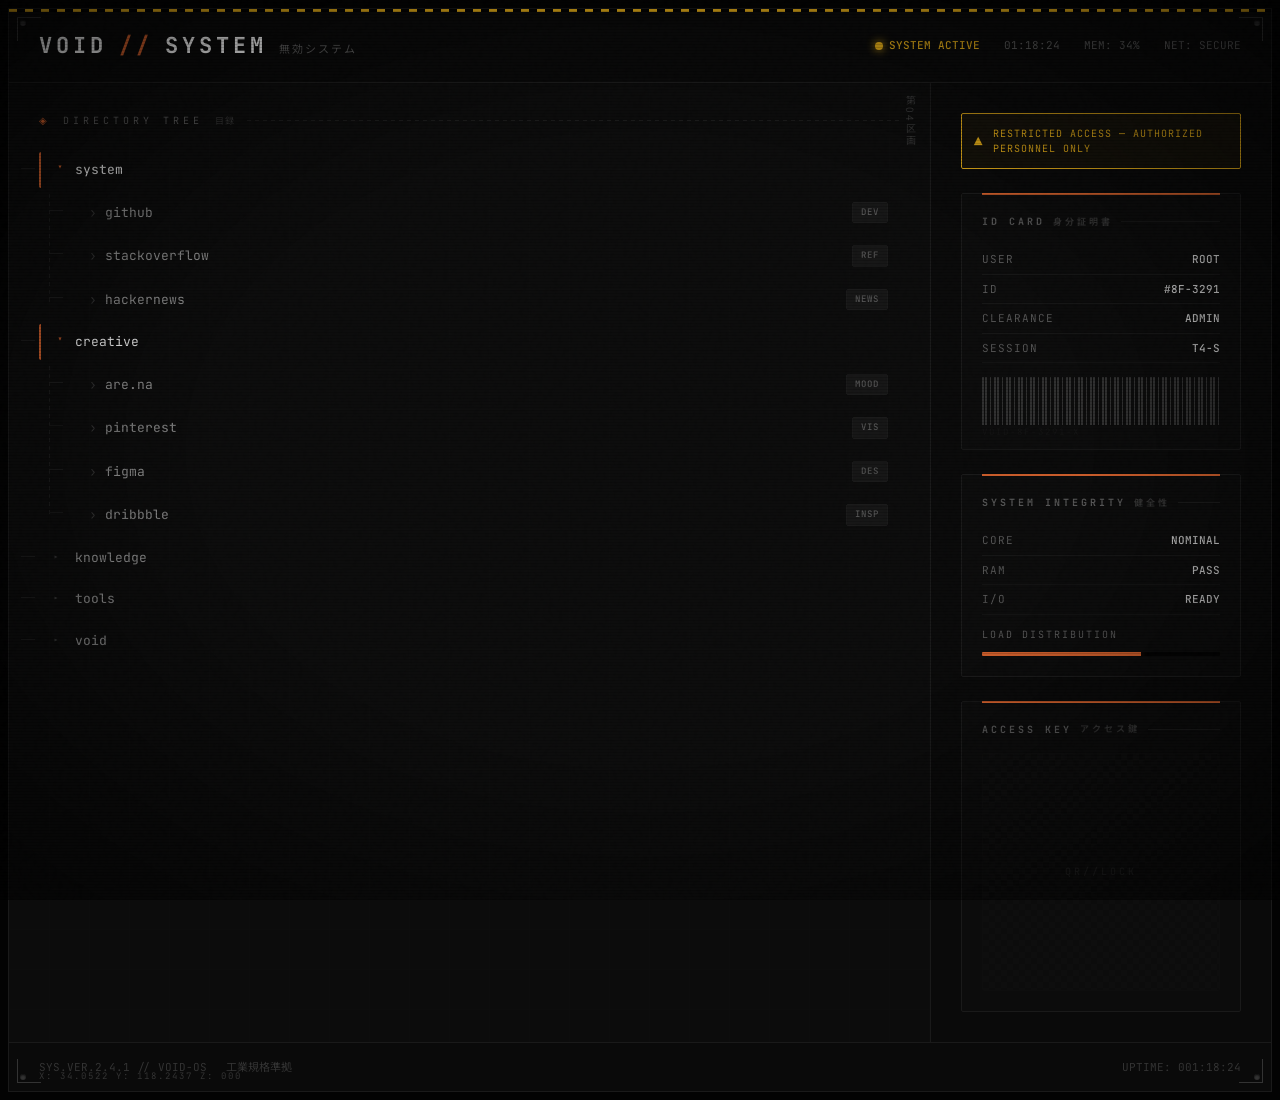
<file: home/config/index.html>
<!DOCTYPE html>
<html lang="en">
<head>
<meta charset="UTF-8">
<meta name="viewport" content="width=device-width, initial-scale=1.0">
<title>VOID//SYSTEM</title>
<style>
  @import url('https://fonts.googleapis.com/css2?family=JetBrains+Mono:wght@300;400;500;700&family=Noto+Sans+JP:wght@400;500;700&display=swap');
  
  :root {
    --void-black: #030303;
    --industrial-grey: #0c0c0c;
    --panel-grey: #0a0a0a;
    --concrete: #1a1a1a;
    --rust: #c75b2a;
    --warning: #d4a017;
    --steel: #6b7a8f;
    --ash: #888;
    --smoke: #555;
    --dust: #333;
    --bone: #c0c0c0;
    --white: #e8e8e8;
    --grid-line: #111;
  }
  
  * {
    margin: 0;
    padding: 0;
    box-sizing: border-box;
  }
  
  body {
    background-color: var(--void-black);
    color: var(--bone);
    font-family: 'JetBrains Mono', 'Noto Sans JP', monospace;
    font-size: 13px;
    line-height: 1.5;
    overflow-x: hidden;
    position: relative;
  }
  
  /* Heavy scanline + noise */
  body::before {
    content: "";
    position: fixed;
    top: 0;
    left: 0;
    width: 100%;
    height: 100%;
    background: 
      repeating-linear-gradient(
        0deg,
        rgba(0, 0, 0, 0.25),
        rgba(0, 0, 0, 0.25) 1px,
        transparent 1px,
        transparent 3px
      );
    pointer-events: none;
    z-index: 9999;
    opacity: 0.6;
  }
  
  body::after {
    content: "";
    position: fixed;
    top: 0;
    left: 0;
    width: 100%;
    height: 100%;
    background-image: url("data:image/svg+xml,%3Csvg viewBox='0 0 200 200' xmlns='http://www.w3.org/2000/svg'%3E%3Cfilter id='noiseFilter'%3E%3CfeTurbulence type='fractalNoise' baseFrequency='0.9' numOctaves='3' stitchTiles='stitch'/%3E%3C/filter%3E%3Crect width='100%25' height='100%25' filter='url(%23noiseFilter)' opacity='0.04'/%3E%3C/svg%3E");
    pointer-events: none;
    z-index: 9998;
    opacity: 0.4;
  }
  
  /* Vignette */
  .vignette {
    position: fixed;
    inset: 0;
    background: radial-gradient(ellipse at center, transparent 0%, transparent 50%, rgba(0,0,0,0.6) 100%);
    pointer-events: none;
    z-index: 9997;
  }
  
  .page-border {
    border: 1px solid var(--concrete);
    margin: 8px;
    min-height: calc(100vh - 16px);
    background: var(--industrial-grey);
    position: relative;
    overflow: hidden;
  }
  
  /* Warning stripe border top */
  .page-border::before {
    content: "";
    position: absolute;
    top: 0;
    left: 0;
    right: 0;
    height: 3px;
    background: repeating-linear-gradient(
      90deg,
      var(--warning) 0px,
      var(--warning) 8px,
      var(--void-black) 8px,
      var(--void-black) 16px
    );
    z-index: 100;
  }
  
  /* Decorative corner markers - industrial rivets */
  .corner {
    position: absolute;
    width: 24px;
    height: 24px;
    z-index: 10;
  }
  .corner::after {
    content: "";
    position: absolute;
    width: 6px;
    height: 6px;
    background: var(--dust);
    border-radius: 50%;
    box-shadow: inset 0 1px 2px rgba(0,0,0,0.8);
  }
  .corner-tl { top: 8px; left: 8px; border-top: 1px solid var(--dust); border-left: 1px solid var(--dust); }
  .corner-tl::after { top: 2px; left: 2px; }
  .corner-tr { top: 8px; right: 8px; border-top: 1px solid var(--dust); border-right: 1px solid var(--dust); }
  .corner-tr::after { top: 2px; right: 2px; }
  .corner-bl { bottom: 8px; left: 8px; border-bottom: 1px solid var(--dust); border-left: 1px solid var(--dust); }
  .corner-bl::after { bottom: 2px; left: 2px; }
  .corner-br { bottom: 8px; right: 8px; border-bottom: 1px solid var(--dust); border-right: 1px solid var(--dust); }
  .corner-br::after { bottom: 2px; right: 2px; }
  
  /* Grid overlay on page */
  .grid-overlay {
    position: absolute;
    inset: 0;
    background-image: 
      linear-gradient(var(--grid-line) 1px, transparent 1px),
      linear-gradient(90deg, var(--grid-line) 1px, transparent 1px);
    background-size: 40px 40px;
    opacity: 0.3;
    pointer-events: none;
    z-index: 1;
  }
  
  header {
    display: flex;
    justify-content: space-between;
    align-items: center;
    padding: 20px 30px;
    border-bottom: 1px solid var(--concrete);
    background: var(--panel-grey);
    position: relative;
    z-index: 5;
  }
  
  .logo {
    font-size: 22px;
    font-weight: 700;
    letter-spacing: 4px;
    color: var(--white);
    position: relative;
    display: flex;
    align-items: baseline;
    gap: 12px;
  }
  .logo span {
    color: var(--rust);
  }
  .logo .jp {
    font-family: 'Noto Sans JP', sans-serif;
    font-size: 11px;
    color: var(--smoke);
    letter-spacing: 2px;
    font-weight: 400;
  }
  
  .sys-status {
    display: flex;
    gap: 24px;
    font-size: 11px;
    color: var(--smoke);
    align-items: center;
  }
  .sys-status .live {
    color: var(--warning);
    font-weight: 500;
    position: relative;
    padding-left: 14px;
  }
  .sys-status .live::before {
    content: "";
    position: absolute;
    left: 0;
    top: 50%;
    transform: translateY(-50%);
    width: 8px;
    height: 8px;
    background: var(--warning);
    border-radius: 50%;
    box-shadow: 0 0 8px var(--warning);
    animation: pulse 2s infinite;
  }
  
  @keyframes pulse {
    0%, 100% { opacity: 1; }
    50% { opacity: 0.3; }
  }
  
  .main-grid {
    display: grid;
    grid-template-columns: 1fr 340px;
    min-height: calc(100vh - 140px);
    position: relative;
    z-index: 5;
  }
  
  .tree-panel {
    padding: 30px;
    border-right: 1px solid var(--concrete);
    position: relative;
  }
  
  /* Sector label */
  .sector-label {
    position: absolute;
    top: 12px;
    right: 12px;
    font-size: 10px;
    color: var(--dust);
    letter-spacing: 2px;
    writing-mode: vertical-rl;
    text-orientation: mixed;
    font-family: 'Noto Sans JP', sans-serif;
  }
  
  .panel-label {
    font-size: 10px;
    text-transform: uppercase;
    letter-spacing: 4px;
    color: var(--smoke);
    margin-bottom: 24px;
    display: flex;
    align-items: center;
    gap: 12px;
    position: relative;
  }
  .panel-label::before {
    content: "◈";
    color: var(--rust);
  }
  .panel-label::after {
    content: "";
    flex: 1;
    height: 1px;
    background: repeating-linear-gradient(
      90deg,
      var(--concrete) 0px,
      var(--concrete) 4px,
      transparent 4px,
      transparent 8px
    );
  }
  .panel-label .jp {
    font-family: 'Noto Sans JP', sans-serif;
    font-size: 9px;
    color: var(--dust);
    letter-spacing: 1px;
  }
  
  /* Directory Tree */
  .tree {
    list-style: none;
  }
  .tree ul {
    list-style: none;
    padding-left: 28px;
    position: relative;
  }
  .tree ul::before {
    content: "";
    position: absolute;
    top: 0;
    left: 10px;
    bottom: 16px;
    width: 1px;
    background: repeating-linear-gradient(
      180deg,
      var(--concrete) 0px,
      var(--concrete) 4px,
      transparent 4px,
      transparent 8px
    );
  }
  .tree li {
    position: relative;
    margin: 6px 0;
  }
  .tree li::before {
    content: "";
    position: absolute;
    top: 16px;
    left: -18px;
    width: 14px;
    height: 1px;
    background: var(--concrete);
  }
  
  .tree details {
    position: relative;
  }
  .tree details > summary {
    list-style: none;
    cursor: pointer;
    padding: 8px 12px;
    border-radius: 2px;
    transition: all 0.15s;
    display: flex;
    align-items: center;
    gap: 10px;
    color: var(--ash);
    border-left: 2px solid transparent;
  }
  .tree details > summary::-webkit-details-marker {
    display: none;
  }
  .tree details > summary:hover {
    background: rgba(255,255,255,0.03);
    color: var(--white);
    border-left-color: var(--rust);
  }
  .tree details > summary::before {
    content: "▸";
    font-size: 10px;
    color: var(--dust);
    transition: transform 0.2s;
    display: inline-block;
    width: 12px;
  }
  .tree details[open] > summary::before {
    transform: rotate(90deg);
    color: var(--rust);
  }
  .tree details[open] > summary {
    color: var(--white);
    border-left-color: var(--rust);
  }
  
  .tree a {
    display: flex;
    align-items: center;
    gap: 10px;
    padding: 8px 12px 8px 36px;
    color: var(--ash);
    text-decoration: none;
    border-radius: 2px;
    transition: all 0.15s;
    position: relative;
    border-left: 2px solid transparent;
  }
  .tree a::before {
    content: "›";
    position: absolute;
    left: 20px;
    color: var(--dust);
    transition: color 0.15s;
  }
  .tree a:hover {
    background: rgba(255,255,255,0.03);
    color: var(--white);
    border-left-color: var(--warning);
  }
  .tree a:hover::before {
    color: var(--warning);
  }
  
  .tag {
    margin-left: auto;
    font-size: 9px;
    color: var(--smoke);
    background: rgba(255,255,255,0.04);
    padding: 3px 8px;
    border-radius: 2px;
    border: 1px solid var(--concrete);
    letter-spacing: 1px;
    font-weight: 500;
  }
  
  .side-panel {
    padding: 30px;
    background: var(--panel-grey);
    display: flex;
    flex-direction: column;
    gap: 24px;
    position: relative;
  }
  
  /* Industrial plate styling */
  .info-box {
    border: 1px solid var(--concrete);
    padding: 20px;
    border-radius: 2px;
    background: var(--industrial-grey);
    position: relative;
  }
  .info-box::before {
    content: "";
    position: absolute;
    top: -1px;
    left: 20px;
    right: 20px;
    height: 2px;
    background: var(--rust);
  }
  .info-box h3 {
    font-size: 10px;
    text-transform: uppercase;
    letter-spacing: 3px;
    color: var(--smoke);
    margin-bottom: 16px;
    display: flex;
    align-items: center;
    gap: 8px;
  }
  .info-box h3::after {
    content: "";
    flex: 1;
    height: 1px;
    background: var(--concrete);
  }
  .info-box h3 .jp {
    font-family: 'Noto Sans JP', sans-serif;
    font-size: 9px;
    color: var(--dust);
  }
  
  .barcode {
    height: 48px;
    background: repeating-linear-gradient(
      90deg,
      var(--bone) 0px,
      var(--bone) 2px,
      transparent 2px,
      transparent 3px,
      var(--bone) 3px,
      var(--bone) 5px,
      transparent 5px,
      transparent 8px,
      var(--bone) 8px,
      var(--bone) 9px,
      transparent 9px,
      transparent 12px
    );
    opacity: 0.2;
    margin: 14px 0 4px;
    position: relative;
  }
  .barcode::after {
    content: "VOID-8F-3291-X";
    position: absolute;
    bottom: -14px;
    left: 0;
    font-size: 9px;
    color: var(--dust);
    letter-spacing: 2px;
  }
  
  .qr-placeholder {
    width: 100%;
    aspect-ratio: 1;
    background: 
      linear-gradient(45deg, var(--concrete) 25%, transparent 25%),
      linear-gradient(-45deg, var(--concrete) 25%, transparent 25%),
      linear-gradient(45deg, transparent 75%, var(--concrete) 75%),
      linear-gradient(-45deg, transparent 75%, var(--concrete) 75%);
    background-size: 12px 12px;
    background-position: 0 0, 0 6px, 6px -6px, -6px 0px;
    opacity: 0.15;
    border-radius: 2px;
    position: relative;
    border: 1px solid var(--concrete);
  }
  .qr-placeholder::after {
    content: "QR//LOCK";
    position: absolute;
    inset: 0;
    display: flex;
    align-items: center;
    justify-content: center;
    color: var(--ash);
    font-size: 10px;
    letter-spacing: 3px;
    font-weight: 500;
  }
  
  .data-row {
    display: flex;
    justify-content: space-between;
    font-size: 11px;
    padding: 6px 0;
    border-bottom: 1px solid rgba(255,255,255,0.04);
    color: var(--ash);
  }
  .data-row:last-child {
    border-bottom: none;
  }
  .data-row span:first-child {
    color: var(--smoke);
    letter-spacing: 1px;
  }
  .data-row span:last-child {
    color: var(--bone);
    font-weight: 500;
  }
  
  .progress-bar {
    width: 100%;
    height: 4px;
    background: var(--void-black);
    margin-top: 10px;
    position: relative;
    overflow: hidden;
    border-radius: 1px;
  }
  .progress-bar::after {
    content: "";
    position: absolute;
    left: 0;
    top: 0;
    height: 100%;
    width: 67%;
    background: var(--rust);
    box-shadow: 0 0 8px rgba(199, 91, 42, 0.4);
  }
  
  /* Warning box */
  .warning-box {
    border: 1px solid var(--warning);
    background: rgba(212, 160, 23, 0.05);
    padding: 12px;
    border-radius: 2px;
    display: flex;
    align-items: center;
    gap: 10px;
    font-size: 10px;
    color: var(--warning);
    letter-spacing: 1px;
  }
  .warning-box::before {
    content: "▲";
    font-size: 14px;
  }
  
  footer {
    padding: 16px 30px;
    border-top: 1px solid var(--concrete);
    display: flex;
    justify-content: space-between;
    font-size: 11px;
    color: var(--dust);
    background: var(--panel-grey);
    position: relative;
    z-index: 5;
  }
  
  .mono-num {
    font-variant-numeric: tabular-nums;
    font-feature-settings: "tnum" 1;
  }
  
  /* Glitch effect on logo hover */
  .logo:hover {
    animation: glitch 0.3s infinite;
  }
  @keyframes glitch {
    0% { transform: translate(0); }
    20% { transform: translate(-1px, 1px); }
    40% { transform: translate(1px, -1px); }
    60% { transform: translate(-1px, 0); }
    80% { transform: translate(1px, 1px); }
    100% { transform: translate(0); }
  }
  
  /* Coordinate display */
  .coords {
    position: absolute;
    bottom: 8px;
    left: 30px;
    font-size: 9px;
    color: var(--dust);
    letter-spacing: 2px;
    font-family: 'JetBrains Mono', monospace;
  }
  
  @media (max-width: 900px) {
    .main-grid {
      grid-template-columns: 1fr;
    }
    .tree-panel {
      border-right: none;
      border-bottom: 1px solid var(--concrete);
    }
    .sector-label {
      display: none;
    }
  }
</style>
</head>
<body>

<div class="vignette"></div>

<div class="page-border">
  <div class="grid-overlay"></div>
  <div class="corner corner-tl"></div>
  <div class="corner corner-tr"></div>
  <div class="corner corner-bl"></div>
  <div class="corner corner-br"></div>
  
  <header>
    <div class="logo">VOID<span>//</span>SYSTEM <span class="jp">無効システム</span></div>
    <div class="sys-status">
      <div class="live">SYSTEM ACTIVE</div>
      <div id="clock" class="mono-num">00:00:00</div>
      <div>MEM: 34%</div>
      <div>NET: SECURE</div>
    </div>
  </header>
  
  <div class="main-grid">
    <div class="tree-panel">
      <div class="sector-label">第04区画</div>
      
      <div class="panel-label">Directory Tree <span class="jp">目録</span></div>
      
      <ul class="tree">
        <li>
          <details open>
            <summary>system</summary>
            <ul>
              <li><a href="https://github.com">github <span class="tag">DEV</span></a></li>
              <li><a href="https://stackoverflow.com">stackoverflow <span class="tag">REF</span></a></li>
              <li><a href="https://news.ycombinator.com">hackernews <span class="tag">NEWS</span></a></li>
            </ul>
          </details>
        </li>
        <li>
          <details open>
            <summary>creative</summary>
            <ul>
              <li><a href="https://www.are.na">are.na <span class="tag">MOOD</span></a></li>
              <li><a href="https://www.pinterest.com">pinterest <span class="tag">VIS</span></a></li>
              <li><a href="https://www.figma.com">figma <span class="tag">DES</span></a></li>
              <li><a href="https://dribbble.com">dribbble <span class="tag">INSP</span></a></li>
            </ul>
          </details>
        </li>
        <li>
          <details>
            <summary>knowledge</summary>
            <ul>
              <li><a href="https://en.wikipedia.org">wikipedia <span class="tag">REF</span></a></li>
              <li><a href="https://arxiv.org">arxiv <span class="tag">PAP</span></a></li>
              <li><a href="https://scholar.google.com">scholar <span class="tag">ACD</span></a></li>
            </ul>
          </details>
        </li>
        <li>
          <details>
            <summary>tools</summary>
            <ul>
              <li><a href="https://translate.google.com">translate <span class="tag">UTIL</span></a></li>
              <li><a href="https://www.wolframalpha.com">wolfram <span class="tag">MATH</span></a></li>
              <li><a href="https://regex101.com">regex101 <span class="tag">DEV</span></a></li>
            </ul>
          </details>
        </li>
        <li>
          <details>
            <summary>void</summary>
            <ul>
              <li><a href="https://www.youtube.com">youtube <span class="tag">MED</span></a></li>
              <li><a href="https://www.spotify.com">spotify <span class="tag">AUD</span></a></li>
            </ul>
          </details>
        </li>
      </ul>
    </div>
    
    <div class="side-panel">
      <div class="warning-box">
        RESTRICTED ACCESS — AUTHORIZED PERSONNEL ONLY
      </div>
      
      <div class="info-box">
        <h3>ID Card <span class="jp">身分証明書</span></h3>
        <div class="data-row"><span>USER</span> <span>ROOT</span></div>
        <div class="data-row"><span>ID</span> <span class="mono-num">#8F-3291</span></div>
        <div class="data-row"><span>CLEARANCE</span> <span>ADMIN</span></div>
        <div class="data-row"><span>SESSION</span> <span class="mono-num">T4-S</span></div>
        <div class="barcode"></div>
      </div>
      
      <div class="info-box">
        <h3>System Integrity <span class="jp">健全性</span></h3>
        <div class="data-row"><span>CORE</span> <span>NOMINAL</span></div>
        <div class="data-row"><span>RAM</span> <span>PASS</span></div>
        <div class="data-row"><span>I/O</span> <span>READY</span></div>
        <div style="margin-top: 12px; font-size: 10px; color: var(--smoke); letter-spacing: 2px;">LOAD DISTRIBUTION</div>
        <div class="progress-bar"></div>
      </div>
      
      <div class="info-box">
        <h3>Access Key <span class="jp">アクセス鍵</span></h3>
        <div class="qr-placeholder"></div>
      </div>
    </div>
  </div>
  
  <footer>
    <div>SYS.VER.2.4.1 // VOID-OS <span style="color: var(--dust); margin-left: 12px;">工業規格準拠</span></div>
    <div class="mono-num">UPTIME: <span id="uptime">000:00:00</span></div>
    <div class="coords">X: 34.0522 Y: 118.2437 Z: 000</div>
  </footer>
</div>

<script>
  function updateClock() {
    const now = new Date();
    document.getElementById('clock').textContent = now.toLocaleTimeString('en-GB');
    
    const start = new Date();
    start.setHours(0,0,0,0);
    const diff = Math.floor((now - start) / 1000);
    const h = String(Math.floor(diff / 3600)).padStart(3, '0');
    const m = String(Math.floor((diff % 3600) / 60)).padStart(2, '0');
    const s = String(diff % 60).padStart(2, '0');
    document.getElementById('uptime').textContent = `${h}:${m}:${s}`;
  }
  setInterval(updateClock, 1000);
  updateClock();
</script>

</body>
</html>
</file>
